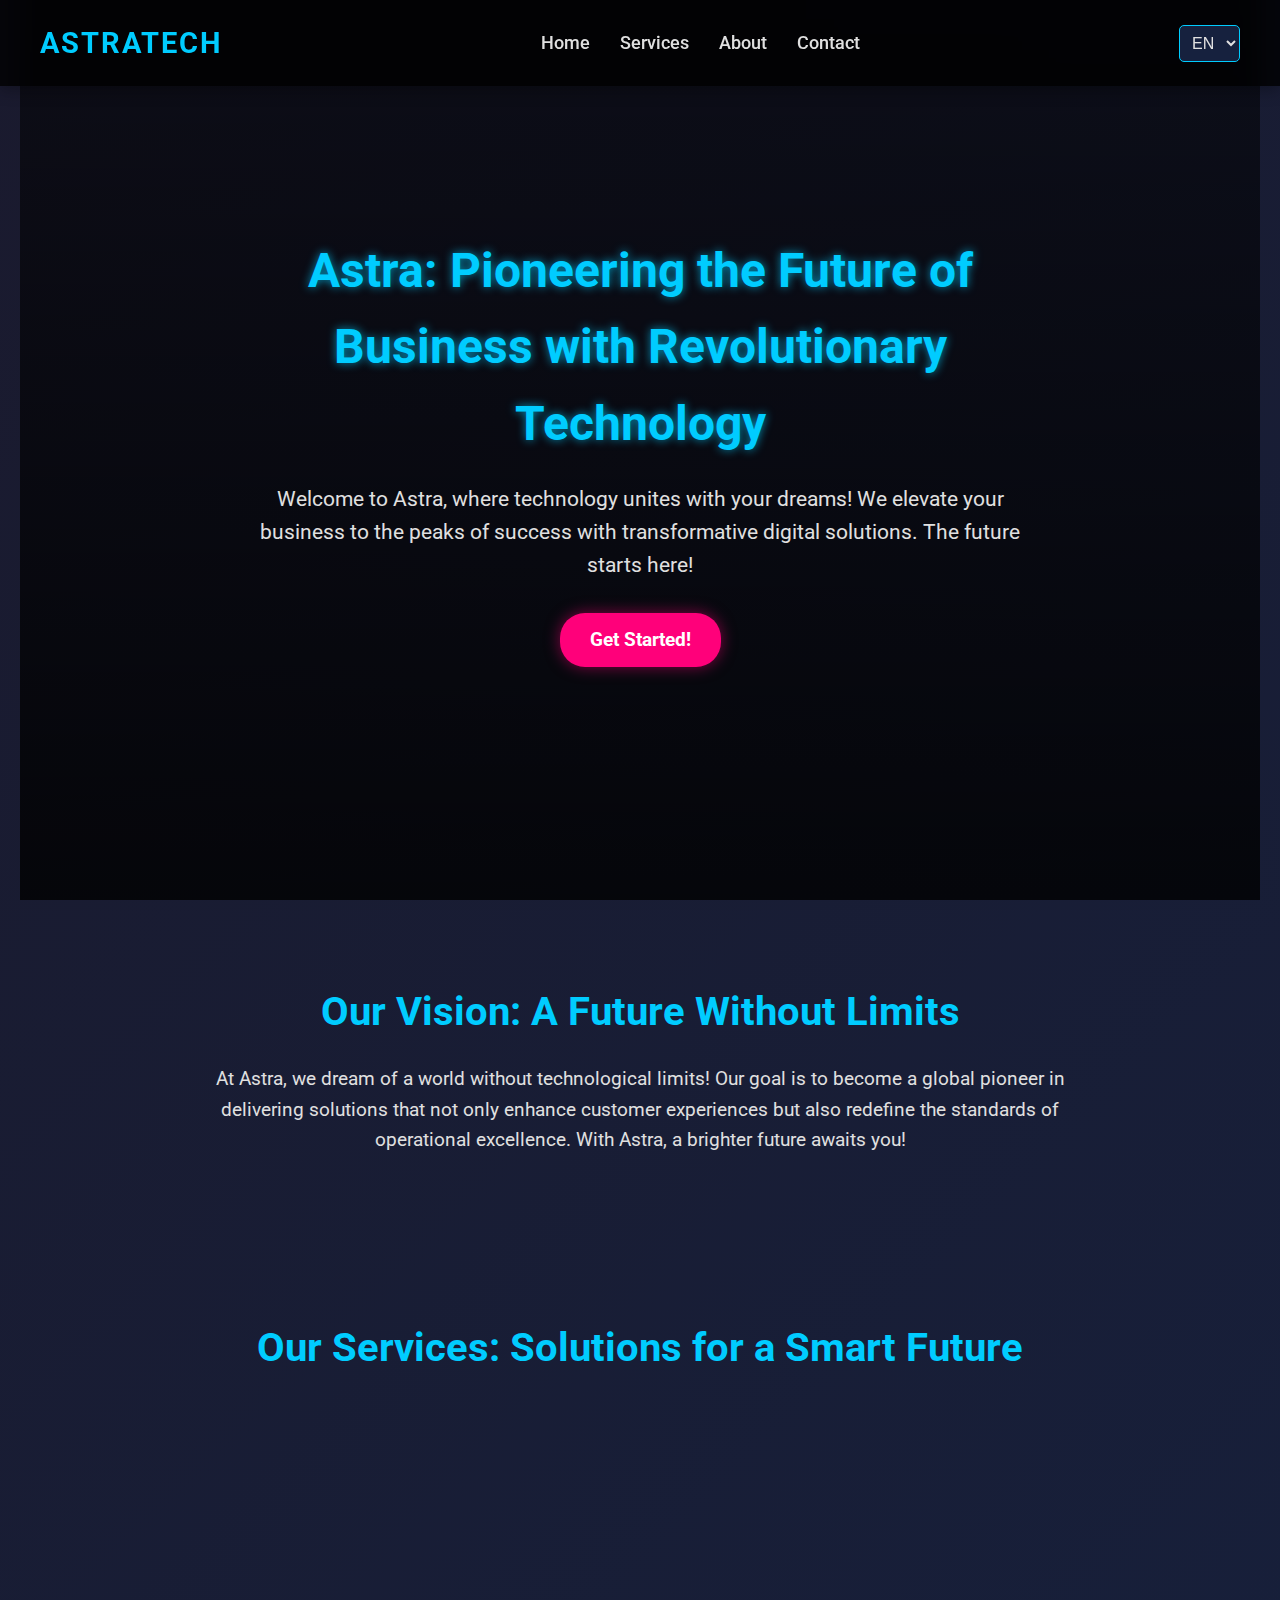
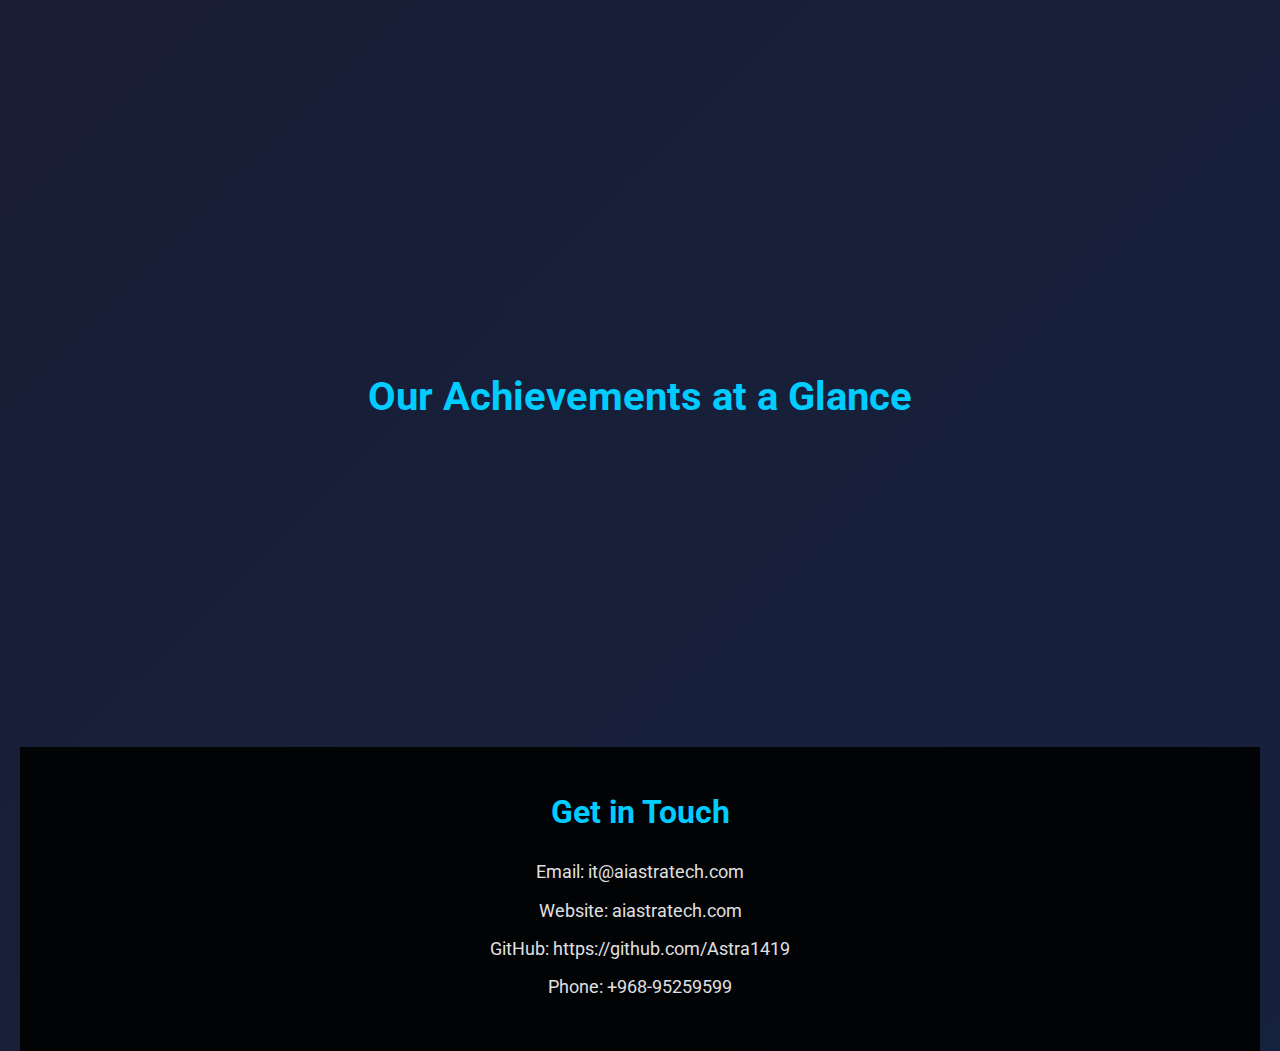
<file: index.html>
<!DOCTYPE html>
<html lang="en">
<head>
    <meta charset="UTF-8">
    <meta name="viewport" content="width=device-width, initial-scale=1.0">
    <title>Astra Technology - Pioneering the Future</title>
    <link rel="icon" type="image/png" href="/fav.png">
    <link rel="stylesheet" href="styles.css">
    <link href="https://fonts.googleapis.com/css2?family=Roboto:wght@400;700&family=Vazir&family=Noto+Naskh+Arabic&display=swap" rel="stylesheet">
</head>
<body>
<nav class="navbar">
    <div class="logo">AstraTech</div>
    <div class="menu-toggle">
        <span></span>
        <span></span>
        <span></span>
    </div>
    <ul class="nav-links">
        <li><a href="#home" data-en="Home" data-fa="خانه" data-ar="الرئيسية">Home</a></li>
        <li><a href="services.html" data-en="Services" data-fa="خدمات" data-ar="الخدمات">Services</a></li>
        <li><a href="about.html" data-en="About" data-fa="درباره ما" data-ar="من نحن">About</a></li>
        <li><a href="contact.html" data-en="Contact" data-fa="تماس با ما" data-ar="اتصل بنا">Contact</a></li>
    </ul>
    <select id="language-switch">
        <option value="en">EN</option>
        <option value="fa">FA</option>
        <option value="ar">AR</option>
    </select>
</nav>

<div class="background-container">
    <header class="hero" id="home">
        <div class="hero-content">
            <h1 data-fa="آسترا: پیشگام آینده کسب‌وکارها با فناوری انقلابی" data-ar="أسترا: رائدة المستقبل بتكنولوجيا ثورية" data-en="Astra: Pioneering the Future of Business with Revolutionary Technology">Astra: Pioneering the Future of Business with Revolutionary Technology</h1>
            <p data-fa="به آسترا خوش آمدید، جایی که فناوری با رویاهایتان یکی می‌شود! ما با راه‌حل‌های دیجیتال تحول‌آفرین، کسب‌وکار شما را به قله‌های موفقیت می‌رسانیم. آینده از همین‌جا شروع می‌شود!" data-ar="مرحبًا بكم في أسترا، حيث تتحد التكنولوجيا بأحلامك! نحن نرتقي بأعمالك إلى قمم النجاح بحلول رقمية تحويلية. المستقبل يبدأ من هنا!" data-en="Welcome to Astra, where technology unites with your dreams! We elevate your business to the peaks of success with transformative digital solutions. The future starts here!">Welcome to Astra, where technology unites with your dreams! We elevate your business to the peaks of success with transformative digital solutions. The future starts here!</p>
            <a href="contact.html" class="cta-button" data-fa="شروع کنید!" data-ar="ابدأ الآن!" data-en="Get Started!">Get Started!</a>
        </div>
    </header>

    <section class="vision-section">
        <h2 data-fa="چشم‌انداز ما: آینده‌ای بدون محدودیت" data-ar="رؤيتنا: مستقبل بلا حدود" data-en="Our Vision: A Future Without Limits">Our Vision: A Future Without Limits</h2>
        <p data-fa="ما در آسترا رویای جهانی بدون محدودیت‌های فناوری را داریم! هدف ما تبدیل شدن به پیشگام جهانی در ارائه راه‌حل‌های فناوری است که نه‌تنها تجربه مشتریان را بهبود می‌بخشد، بلکه استانداردهای جدیدی برای تعالی عملیاتی تعریف می‌کند. با آسترا، آینده‌ای روشن‌تر از همیشه در انتظار شماست!" data-ar="نحن في أسترا نحلم بعالم بلا قيود تكنولوجية! هدفنا أن نكون روادًا عالميين في تقديم الحلول التكنولوجية التي لا تعزز تجربة العملاء فحسب، بل تعيد تعريف معايير التميز التشغيلي. مع أسترا، مستقبل أكثر إشراقًا ينتظرك!" data-en="At Astra, we dream of a world without technological limits! Our goal is to become a global pioneer in delivering solutions that not only enhance customer experiences but also redefine the standards of operational excellence. With Astra, a brighter future awaits you!">At Astra, we dream of a world without technological limits! Our goal is to become a global pioneer in delivering solutions that not only enhance customer experiences but also redefine the standards of operational excellence. With Astra, a brighter future awaits you!</p>
    </section>

    <section class="services" id="services">
        <h2 data-fa="سرویس‌های ما: راه‌حل‌هایی برای آینده‌ای هوشمند" data-ar="خدماتنا: حلول لمستقبل ذكي" data-en="Our Services: Solutions for a Smart Future">Our Services: Solutions for a Smart Future</h2>
        <div class="service-list">
            <div class="service-card">
                <h3 data-fa="برنامه‌نویسی سفارشی" data-ar="برمجة مخصصة" data-en="Custom Programming">Custom Programming</h3>
                <p data-fa="نرم‌افزارهایی بی‌نظیر و هوشمند که دقیقاً برای نیازهای شما ساخته شده‌اند!" data-ar="برامج فريدة وذكية مصممة خصيصًا لاحتياجاتك!" data-en="Unique and intelligent software crafted just for your needs!">Unique and intelligent software crafted just for your needs!</p>
            </div>
            <div class="service-card">
                <h3 data-fa="توسعه وبسایت" data-ar="تطوير مواقع الويب" data-en="Website Development">Website Development</h3>
                <p data-fa="وبسایت‌هایی خیره‌کننده که برند شما را در دنیای دیجیتال می‌درخشاند!" data-ar="مواقع ويب مذهلة تجعل علامتك التجارية تتألق في العالم الرقمي!" data-en="Stunning websites that make your brand shine in the digital world!">Stunning websites that make your brand shine in the digital world!</p>
            </div>
            <div class="service-card">
                <h3 data-fa="هوش مصنوعی" data-ar="الذكاء الاصطناعي" data-en="AI Integration">AI Integration</h3>
                <p data-fa="فناوری هوشمند برای خودکارسازی و تحلیل پیشرفته کسب‌وکار شما!" data-ar="تكنولوجيا ذكية لأتمتة وتحليل متقدم لأعمالك!" data-en="Smart technology for automation and advanced business analytics!">Smart technology for automation and advanced business analytics!</p>
            </div>
            <div class="service-card">
                <h3 data-fa="واتس‌اپ و بازاریابی" data-ar="واتساب والتسويق" data-en="WhatsApp & Marketing">WhatsApp & Marketing</h3>
                <p data-fa="ارتباطی قدرتمند با مشتریان و افزایش فروش از طریق واتس‌اپ!" data-ar="تواصل قوي مع العملاء وزيادة المبيعات عبر واتساب!" data-en="Powerful customer engagement and sales growth via WhatsApp!">Powerful customer engagement and sales growth via WhatsApp!</p>
            </div>
        </div>
    </section>

    <section class="stats-section">
        <h2 data-fa="دستاوردهای ما در یک نگاه" data-ar="إنجازاتنا في لمحة" data-en="Our Achievements at a Glance">Our Achievements at a Glance</h2>
        <div class="stats">
            <div class="stat-item">
                <h3 data-fa="بیش از ۵۰۰ پروژه موفق" data-ar="أكثر من ٥٠٠ مشروع ناجح" data-en="Over 500 Successful Projects">Over 500 Successful Projects</h3>
                <p data-fa="ما با افتخار صدها کسب‌وکار را به موفقیت رسانده‌ایم!" data-ar="نفخر بأننا قادنا مئات الأعمال إلى النجاح!" data-en="We’ve proudly led hundreds of businesses to success!">We’ve proudly led hundreds of businesses to success!</p>
            </div>
            <div class="stat-item">
                <h3 data-fa="بیش از ۹۵٪ رضایت مشتریان" data-ar="أكثر من ٩٥٪ رضا العملاء" data-en="Over 95% Customer Satisfaction">Over 95% Customer Satisfaction</h3>
                <p data-fa="مشتریان ما از خدمات ما شگفت‌زده شده‌اند!" data-ar="عملاؤنا مندهشون من خدماتنا!" data-en="Our clients are amazed by our services!">Our clients are amazed by our services!</p>
            </div>
            <div class="stat-item">
                <h3 data-fa="پشتیبانی ۲۴/۷" data-ar="دعم ٢٤/٧" data-en="24/7 Support">24/7 Support</h3>
                <p data-fa="ما همیشه در کنار شما هستیم، هر زمان که نیاز داشته باشید!" data-ar="نحن دائمًا بجانبك، كلما احتجت إلينا!" data-en="We’re always by your side, whenever you need us!">We’re always by your side, whenever you need us!</p>
            </div>
        </div>
    </section>

    <footer class="contact-info" id="contact">
        <h2 data-fa="با ما در تماس باشید" data-ar="تواصلوا معنا" data-en="Get in Touch">Get in Touch</h2>
        <p class="clickable-link"><a href="mailto:it@aiastratech.com" data-fa="ایمیل: it@aiastratech.com" data-ar="البريد: it@aiastratech.com" data-en="Email: it@aiastratech.com">Email: it@aiastratech.com</a></p>
        <p class="clickable-link"><a href="https://aiastratech.com" target="_blank" data-fa="وبسایت: aiastratech.com" data-ar="الموقع: aiastratech.com" data-en="Website: aiastratech.com">Website: aiastratech.com</a></p>
        <p class="clickable-link"><a href="https://github.com/Astra1419" target="_blank" data-fa="گیتهاب: https://github.com/Astra1419" data-ar="جيتهاب: https://github.com/Astra1419" data-en="GitHub: https://github.com/Astra1419">GitHub: https://github.com/Astra1419</a></p>
        <p class="clickable-link"><a href="tel:+96895259599" data-fa="تلفن: +968-95259599" data-ar="الهاتف: +968-95259599" data-en="Phone: +968-95259599">Phone: +968-95259599</a></p>
    </footer>
</div>

<script src="script.js"></script>
</body>
</html>
</file>
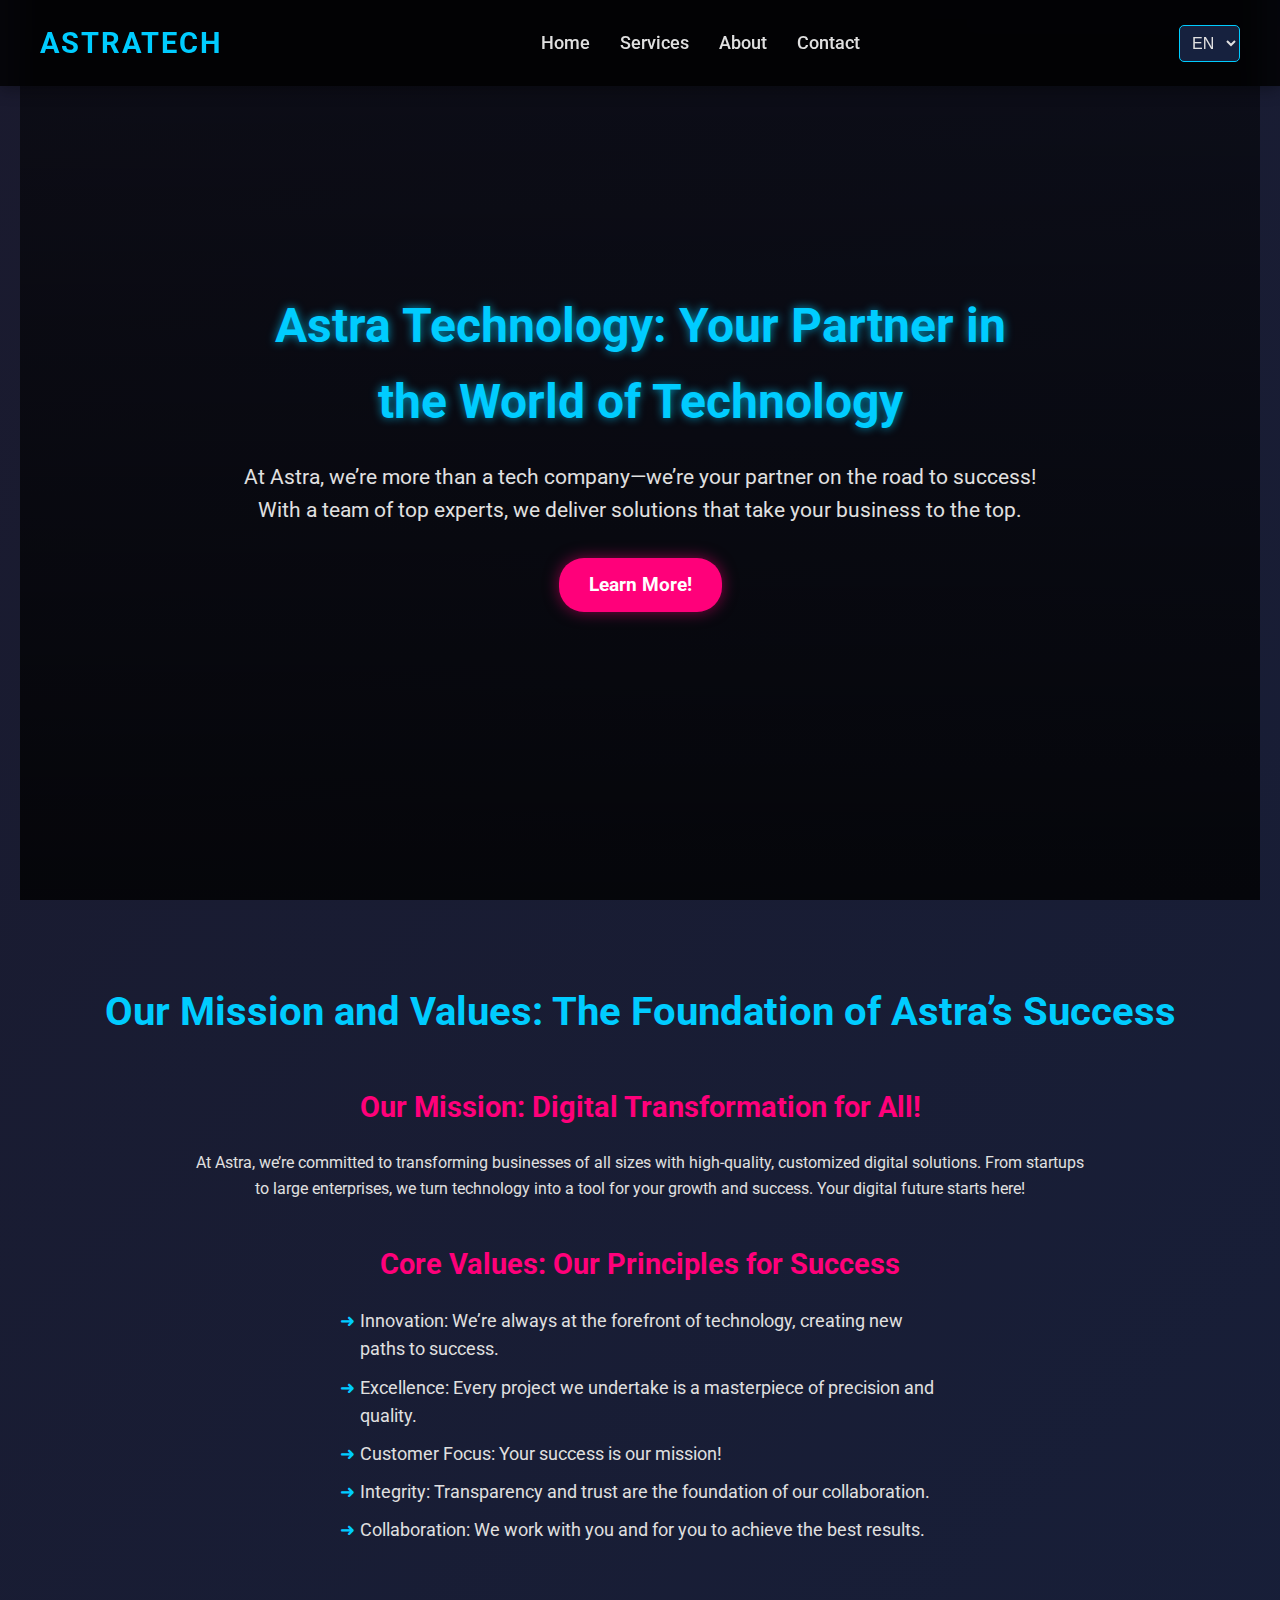
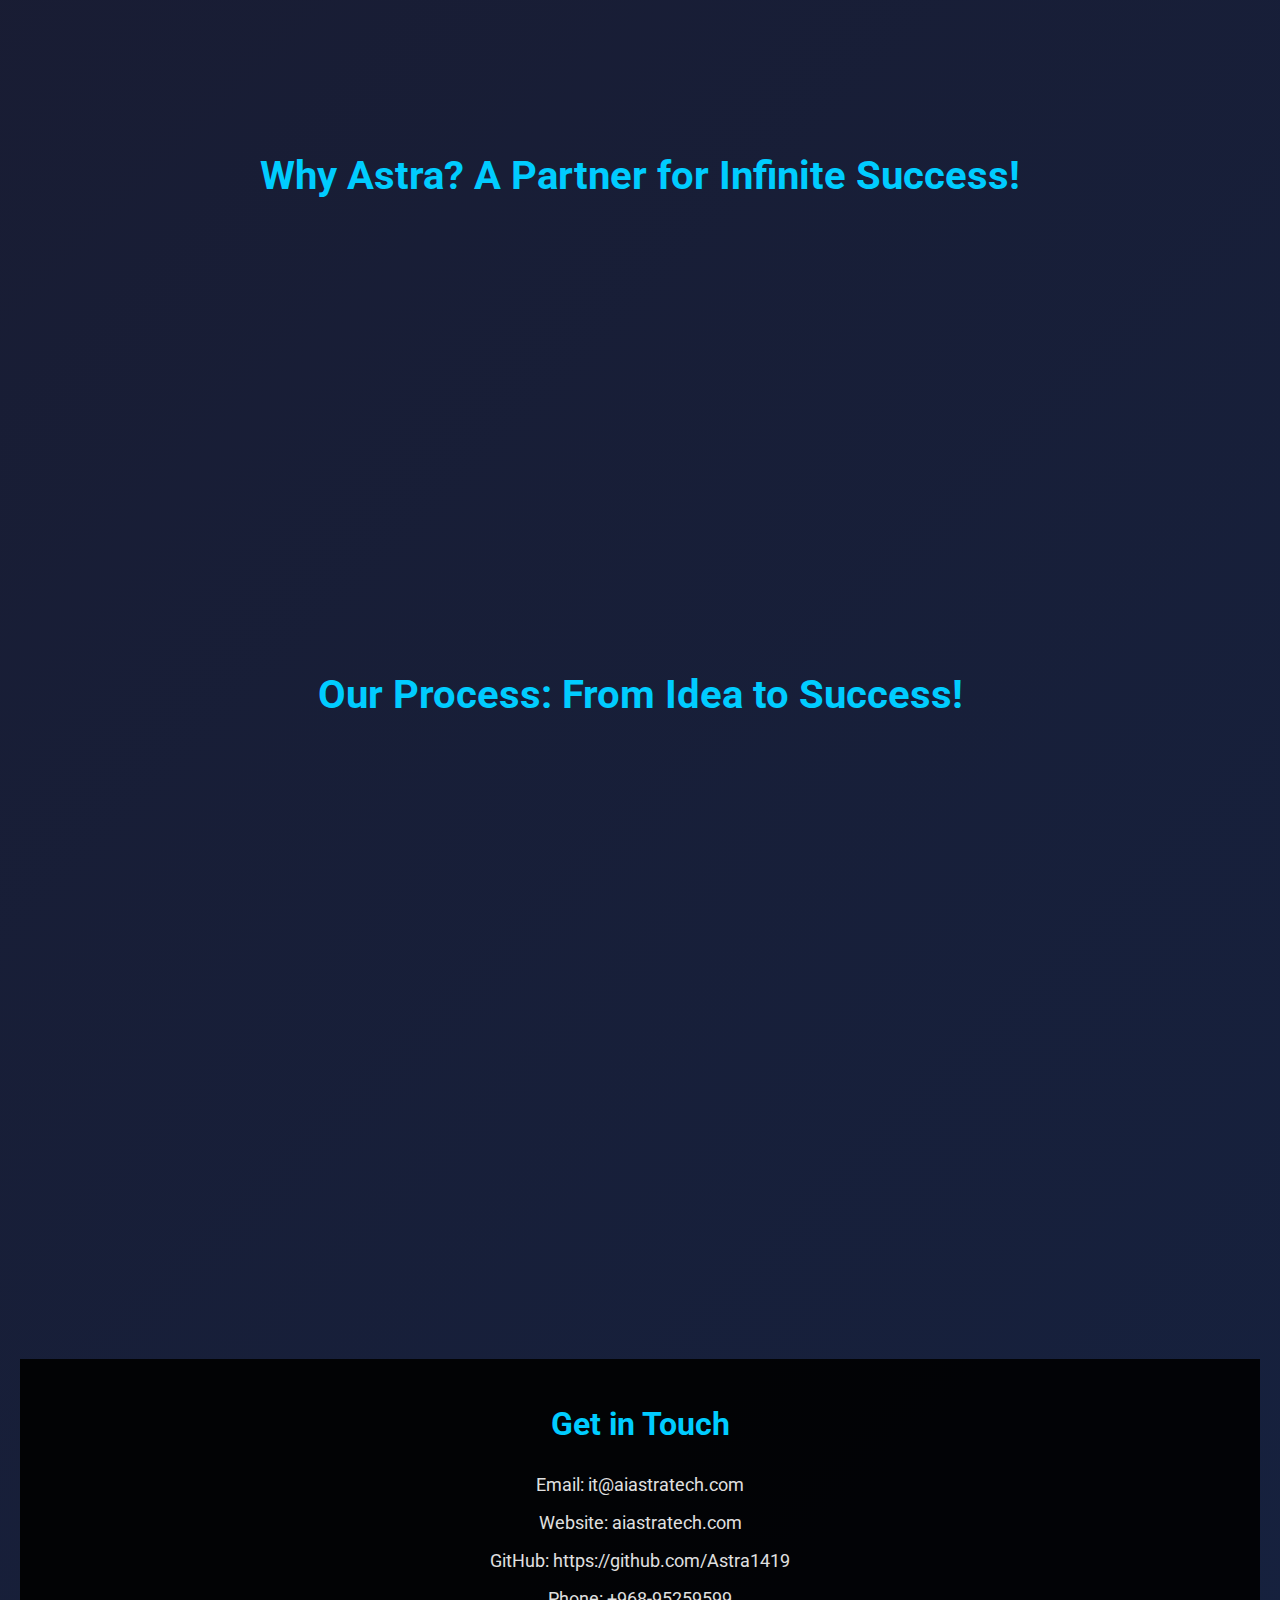
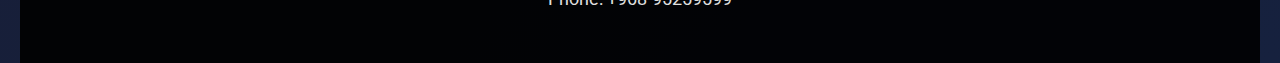
<file: about.html>
<!DOCTYPE html>
<html lang="en">
<head>
    <meta charset="UTF-8">
    <meta name="viewport" content="width=device-width, initial-scale=1.0">
    <title>Astra Technology - About Us</title>
    <link rel="icon" type="image/png" href="/fav.png">
    <link rel="stylesheet" href="styles.css">
    <link href="https://fonts.googleapis.com/css2?family=Roboto:wght@400;700&family=Vazir&family=Noto+Naskh+Arabic&display=swap" rel="stylesheet">
</head>
<body>
<nav class="navbar">
    <div class="logo">AstraTech</div>
    <div class="menu-toggle">
        <span></span>
        <span></span>
        <span></span>
    </div>
    <ul class="nav-links">
        <li><a href="index.html#home" data-en="Home" data-fa="خانه" data-ar="الرئيسية">Home</a></li>
        <li><a href="services.html" data-en="Services" data-fa="خدمات" data-ar="الخدمات">Services</a></li>
        <li><a href="about.html" data-en="About" data-fa="درباره ما" data-ar="من نحن">About</a></li>
        <li><a href="contact.html" data-en="Contact" data-fa="تماس با ما" data-ar="اتصل بنا">Contact</a></li>
    </ul>
    <select id="language-switch">
        <option value="en">EN</option>
        <option value="fa">FA</option>
        <option value="ar">AR</option>
    </select>
</nav>

<div class="background-container">
    <header class="about-hero">
        <div class="about-hero-content">
            <h1 data-fa="آسترا تکنولوژی: شریک شما در دنیای فناوری" data-ar="أسترا تكنولوجي: شريكك في عالم التكنولوجيا" data-en="Astra Technology: Your Partner in the World of Technology">Astra Technology: Your Partner in the World of Technology</h1>
            <p data-fa="ما در آسترا فراتر از یک شرکت فناوری هستیم—ما همراه شما در مسیر موفقیت هستیم! با تیمی از بهترین متخصصان، راه‌حل‌هایی ارائه می‌دهیم که کسب‌وکار شما را به اوج می‌رساند." data-ar="نحن في أسترا أكثر من مجرد شركة تكنولوجيا—نحن رفاقك في طريق النجاح! مع فريق من أفضل الخبراء، نقدم حلولًا ترتقي بأعمالك إلى القمة." data-en="At Astra, we’re more than a tech company—we’re your partner on the road to success! With a team of top experts, we deliver solutions that take your business to the top.">At Astra, we’re more than a tech company—we’re your partner on the road to success! With a team of top experts, we deliver solutions that take your business to the top.</p>
            <a href="contact.html" class="cta-button" data-fa="بیشتر بدانید!" data-ar="اعرف المزيد!" data-en="Learn More!">Learn More!</a>
        </div>
    </header>

    <section class="mission-values">
        <h2 data-fa="مأموریت و ارزش‌های ما: پایه‌های موفقیت آسترا" data-ar="مهمتنا وقيمنا: أسس نجاح أسترا" data-en="Our Mission and Values: The Foundation of Astra’s Success">Our Mission and Values: The Foundation of Astra’s Success</h2>
        <div class="mission">
            <h3 data-fa="مأموریت ما: تحول دیجیتال برای همه!" data-ar="مهمتنا: التحول الرقمي للجميع!" data-en="Our Mission: Digital Transformation for All!">Our Mission: Digital Transformation for All!</h3>
            <p data-fa="ما در آسترا متعهد هستیم که با ارائه راه‌حل‌های دیجیتال سفارشی و با کیفیت، کسب‌وکارها را در هر اندازه‌ای متحول کنیم. از استارتاپ‌ها تا شرکت‌های بزرگ، ما فناوری را به ابزاری برای رشد و موفقیت شما تبدیل می‌کنیم. آینده دیجیتال شما از همین‌جا آغاز می‌شود!" data-ar="نحن في أسترا ملتزمون بتحويل الأعمال بجميع أحجامها من خلال تقديم حلول رقمية مخصصة وعالية الجودة. من الشركات الناشئة إلى الشركات الكبرى، نحن نحول التكنولوجيا إلى أداة لنموك ونجاحك. مستقبلك الرقمي يبدأ من هنا!" data-en="At Astra, we’re committed to transforming businesses of all sizes with high-quality, customized digital solutions. From startups to large enterprises, we turn technology into a tool for your growth and success. Your digital future starts here!">At Astra, we’re committed to transforming businesses of all sizes with high-quality, customized digital solutions. From startups to large enterprises, we turn technology into a tool for your growth and success. Your digital future starts here!</p>
        </div>
        <div class="values">
            <h3 data-fa="ارزش‌های اصلی: اصول ما برای موفقیت" data-ar="قيمنا الأساسية: مبادئنا للنجاح" data-en="Core Values: Our Principles for Success">Core Values: Our Principles for Success</h3>
            <ul>
                <li data-fa="نوآوری: ما همیشه در خط مقدم فناوری هستیم و راه‌های جدیدی برای موفقیت خلق می‌کنیم." data-ar="الابتكار: نحن دائمًا في صدارة التكنولوجيا، نخلق طرقًا جديدة للنجاح." data-en="Innovation: We’re always at the forefront of technology, creating new paths to success.">Innovation: We’re always at the forefront of technology, creating new paths to success.</li>
                <li data-fa="تعالی: هر پروژه ما شاهکاری از دقت و کیفیت است." data-ar="التميز: كل مشروع لنا هو تحفة من الدقة والجودة." data-en="Excellence: Every project we undertake is a masterpiece of precision and quality.">Excellence: Every project we undertake is a masterpiece of precision and quality.</li>
                <li data-fa="مشتری‌مداری: موفقیت شما، مأموریت ماست!" data-ar="التركيز على العميل: نجاحك هو مهمتنا!" data-en="Customer Focus: Your success is our mission!">Customer Focus: Your success is our mission!</li>
                <li data-fa="صداقت: شفافیت و اعتماد، پایه‌های همکاری ما هستند." data-ar="النزاهة: الشفافية والثقة هما أساس تعاوننا." data-en="Integrity: Transparency and trust are the foundation of our collaboration.">Integrity: Transparency and trust are the foundation of our collaboration.</li>
                <li data-fa="همکاری: ما با شما و برای شما کار می‌کنیم تا بهترین نتایج را رقم بزنیم." data-ar="التعاون: نعمل معك ومن أجلك لتحقيق أفضل النتائج." data-en="Collaboration: We work with you and for you to achieve the best results.">Collaboration: We work with you and for you to achieve the best results.</li>
            </ul>
        </div>
    </section>

    <section class="why-us">
        <h2 data-fa="چرا آسترا؟ شریکی برای موفقیت بی‌نهایت!" data-ar="لماذا أسترا؟ شريك لنجاح لا نهائي!" data-en="Why Astra? A Partner for Infinite Success!">Why Astra? A Partner for Infinite Success!</h2>
        <div class="why-us-list">
            <div class="why-us-item">
                <h3 data-fa="تخصص بی‌نظیر" data-ar="خبرة لا مثيل لها" data-en="Unmatched Expertise">Unmatched Expertise</h3>
                <p data-fa="تیمی از متخصصان جهانی در برنامه‌نویسی، طراحی و بازاریابی که تجربه‌ای بی‌نظیر به شما ارائه می‌دهند!" data-ar="فريق من الخبراء العالميين في البرمجة والتصميم والتسويق يقدمون لك تجربة لا مثيل لها!" data-en="A team of global experts in programming, design, and marketing, delivering an unparalleled experience!">A team of global experts in programming, design, and marketing, delivering an unparalleled experience!</p>
            </div>
            <div class="why-us-item">
                <h3 data-fa="سفارشی‌سازی کامل" data-ar="تخصيص كامل" data-en="Complete Customization">Complete Customization</h3>
                <p data-fa="راه‌حل‌هایی که دقیقاً برای نیازهای شما طراحی شده‌اند—ما هر پروژه را منحصربه‌فرد می‌کنیم!" data-ar="حلول مصممة خصيصًا لاحتياجاتك—نحن نجعل كل مشروع فريدًا!" data-en="Solutions tailored precisely to your needs—we make every project unique!">Solutions tailored precisely to your needs—we make every project unique!</p>
            </div>
            <div class="why-us-item">
                <h3 data-fa="نتایج شگفت‌انگیز" data-ar="نتائج مذهلة" data-en="Amazing Results">Amazing Results</h3>
                <p data-fa="ما روی موفقیت‌های قابل اندازه‌گیری تمرکز داریم—از افزایش فروش تا جلب اعتماد مشتریان!" data-ar="نركز على النجاحات القابلة للقياس—من زيادة المبيعات إلى كسب ثقة العملاء!" data-en="We focus on measurable success—from boosting sales to gaining customer trust!">We focus on measurable success—from boosting sales to gaining customer trust!</p>
            </div>
            <div class="why-us-item">
                <h3 data-fa="پشتیبانی همیشگی" data-ar="دعم دائم" data-en="Everlasting Support">Everlasting Support</h3>
                <p data-fa="ما همیشه در کنار شما هستیم—از شروع پروژه تا موفقیت بلندمدت!" data-ar="نحن دائمًا بجانبك—من بداية المشروع إلى النجاح طويل الأمد!" data-en="We’re always by your side—from the start of the project to long-term success!">We’re always by your side—from the start of the project to long-term success!</p>
            </div>
            <div class="why-us-item">
                <h3 data-fa="نوآوری بی‌وقفه" data-ar="ابتكار مستمر" data-en="Relentless Innovation">Relentless Innovation</h3>
                <p data-fa="ما با فناوری‌های روز دنیا، همیشه یک قدم جلوتر از رقبا هستیم!" data-ar="نحن مع أحدث التقنيات، دائمًا خطوة للأمام من المنافسين!" data-en="With the latest technology, we’re always one step ahead of the competition!">With the latest technology, we’re always one step ahead of the competition!</p>
            </div>
        </div>
    </section>

    <section class="process-section">
        <h2 data-fa="فرآیند ما: از ایده تا موفقیت!" data-ar="عمليتنا: من الفكرة إلى النجاح!" data-en="Our Process: From Idea to Success!">Our Process: From Idea to Success!</h2>
        <div class="process-steps">
            <div class="process-step">
                <h3 data-fa="مشاوره: درک رویاهایتان" data-ar="الاستشارة: فهم أحلامك" data-en="Consultation: Understanding Your Dreams">Consultation: Understanding Your Dreams</h3>
                <p data-fa="ما با شنیدن نیازها و اهداف شما شروع می‌کنیم تا بهترین راه‌حل را ارائه دهیم." data-ar="نبدأ بالاستماع إلى احتياجاتك وأهدافك لتقديم أفضل الحلول." data-en="We start by listening to your needs and goals to provide the best solutions.">We start by listening to your needs and goals to provide the best solutions.</p>
            </div>
            <div class="process-step">
                <h3 data-fa="برنامه‌ریزی: نقشه‌ای برای موفقیت" data-ar="التخطيط: خريطة للنجاح" data-en="Planning: A Roadmap to Success">Planning: A Roadmap to Success</h3>
                <p data-fa="نقشه‌ای دقیق با زمان‌بندی و هزینه‌ها طراحی می‌کنیم تا همه چیز شفاف باشد." data-ar="نصمم خريطة مفصلة مع الجداول الزمنية والتكاليف لضمان الشفافية." data-en="We design a detailed roadmap with timelines and costs to ensure transparency.">We design a detailed roadmap with timelines and costs to ensure transparency.</p>
            </div>
            <div class="process-step">
                <h3 data-fa="اجرا: خلق شاهکار شما" data-ar="التنفيذ: خلق تحفتك" data-en="Execution: Creating Your Masterpiece">Execution: Creating Your Masterpiece</h3>
                <p data-fa="تیم ما با خلاقیت و دقت، پروژه شما را به واقعیت تبدیل می‌کند." data-ar="فريقنا يحول مشروعك إلى حقيقة بإبداع ودقة." data-en="Our team turns your project into reality with creativity and precision.">Our team turns your project into reality with creativity and precision.</p>
            </div>
            <div class="process-step">
                <h3 data-fa="آزمایش و تحویل: کیفیت تضمین‌شده" data-ar="الاختبار والتسليم: جودة مضمونة" data-en="Testing & Delivery: Guaranteed Quality">Testing & Delivery: Guaranteed Quality</h3>
                <p data-fa="ما با آزمایش‌های دقیق، عملکرد بی‌نقص را تضمین می‌کنیم." data-ar="نضمن الأداء المثالي من خلال اختبارات دقيقة." data-en="We ensure flawless performance through rigorous testing.">We ensure flawless performance through rigorous testing.</p>
            </div>
            <div class="process-step">
                <h3 data-fa="پشتیبانی: همراهی همیشگی" data-ar="الدعم: مرافقة دائمة" data-en="Support: Everlasting Partnership">Support: Everlasting Partnership</h3>
                <p data-fa="ما پس از تحویل، همچنان در کنار شما هستیم تا موفقیتتان ادامه یابد." data-ar="نظل بجانبك بعد التسليم لضمان استمرار نجاحك." data-en="We stay by your side after delivery to ensure your continued success.">We stay by your side after delivery to ensure your continued success.</p>
            </div>
        </div>
    </section>

    <footer class="contact-info" id="contact">
        <h2 data-fa="با ما در تماس باشید" data-ar="تواصلوا معنا" data-en="Get in Touch">Get in Touch</h2>
        <p class="clickable-link"><a href="mailto:it@aiastratech.com" data-fa="ایمیل: it@aiastratech.com" data-ar="البريد: it@aiastratech.com" data-en="Email: it@aiastratech.com">Email: it@aiastratech.com</a></p>
        <p class="clickable-link"><a href="https://aiastratech.com" target="_blank" data-fa="وبسایت: aiastratech.com" data-ar="الموقع: aiastratech.com" data-en="Website: aiastratech.com">Website: aiastratech.com</a></p>
        <p class="clickable-link"><a href="https://github.com/Astra1419" target="_blank" data-fa="گیتهاب: https://github.com/Astra1419" data-ar="جيتهاب: https://github.com/Astra1419" data-en="GitHub: https://github.com/Astra1419">GitHub: https://github.com/Astra1419</a></p>
        <p class="clickable-link"><a href="tel:+96895259599" data-fa="تلفن: +968-95259599" data-ar="الهاتف: +968-95259599" data-en="Phone: +968-95259599">Phone: +968-95259599</a></p>
    </footer>
</div>

<script src="script.js"></script>
</body>
</html>
</file>
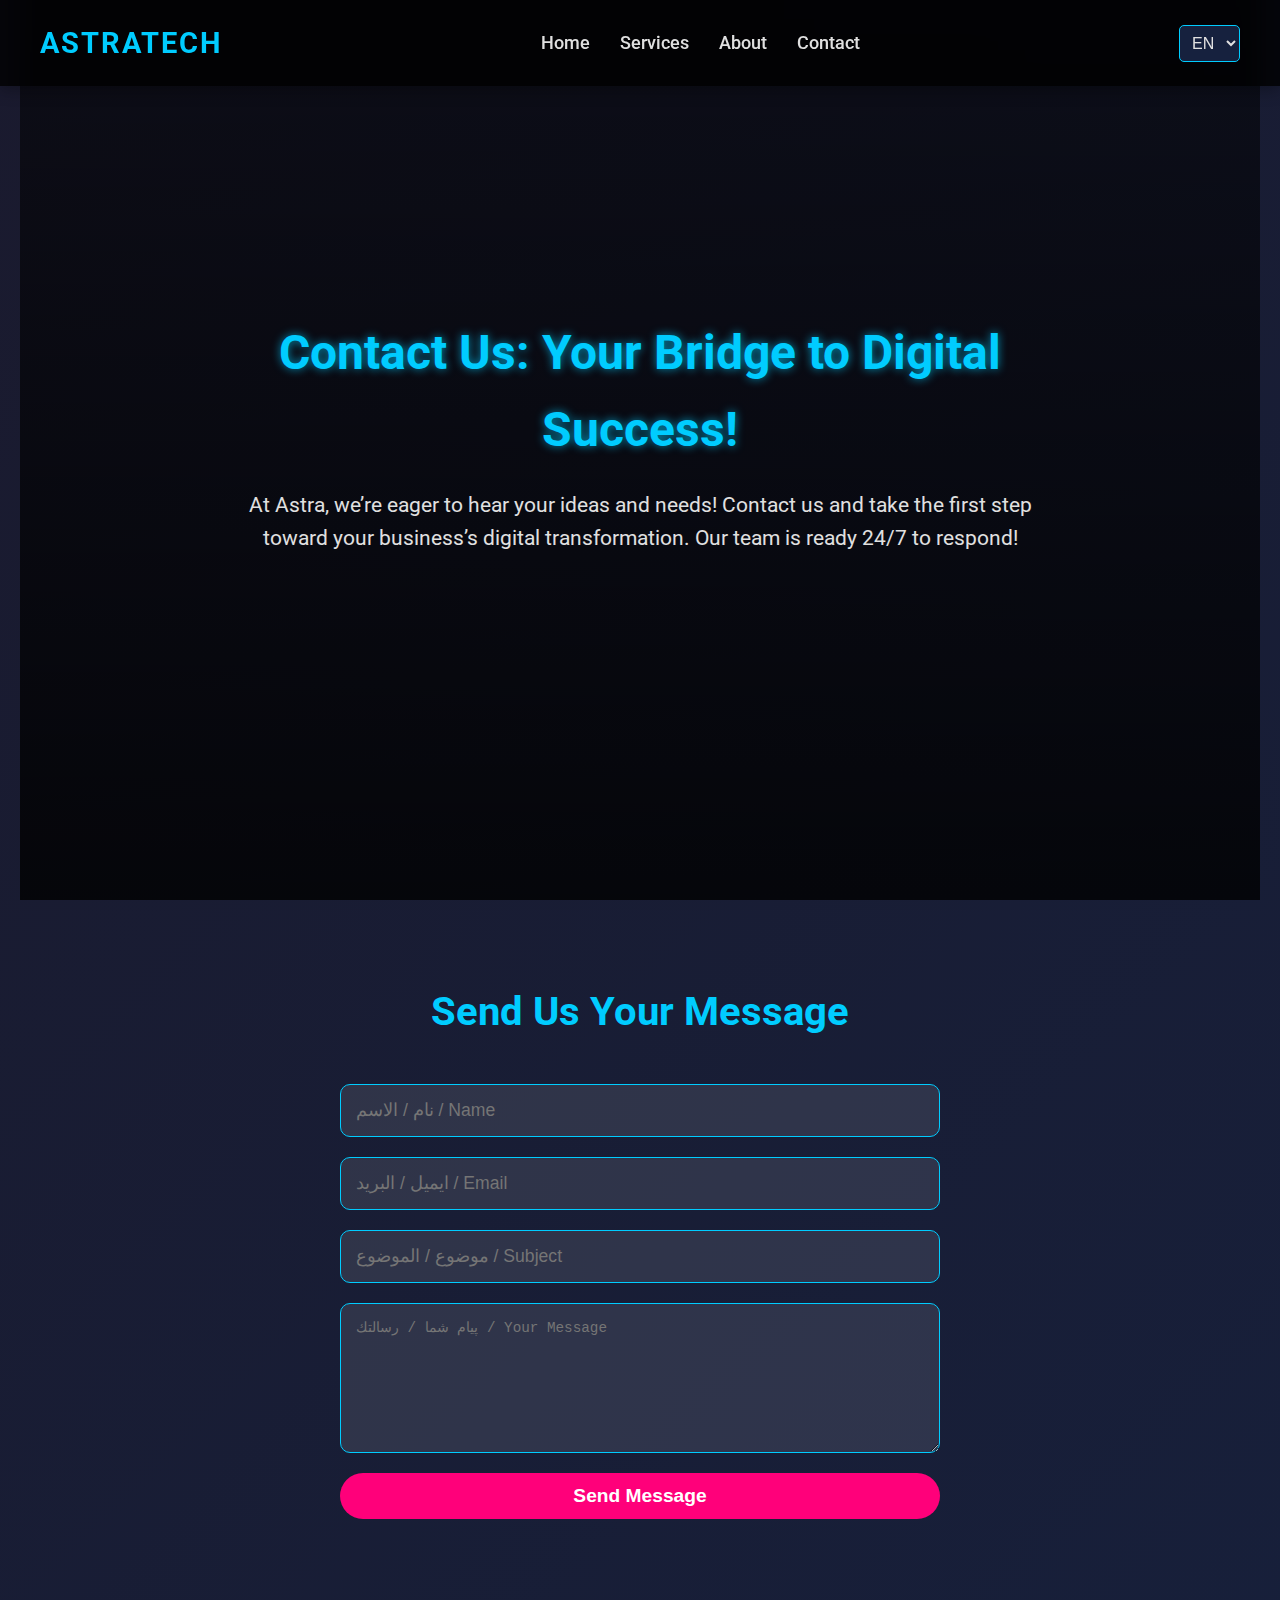
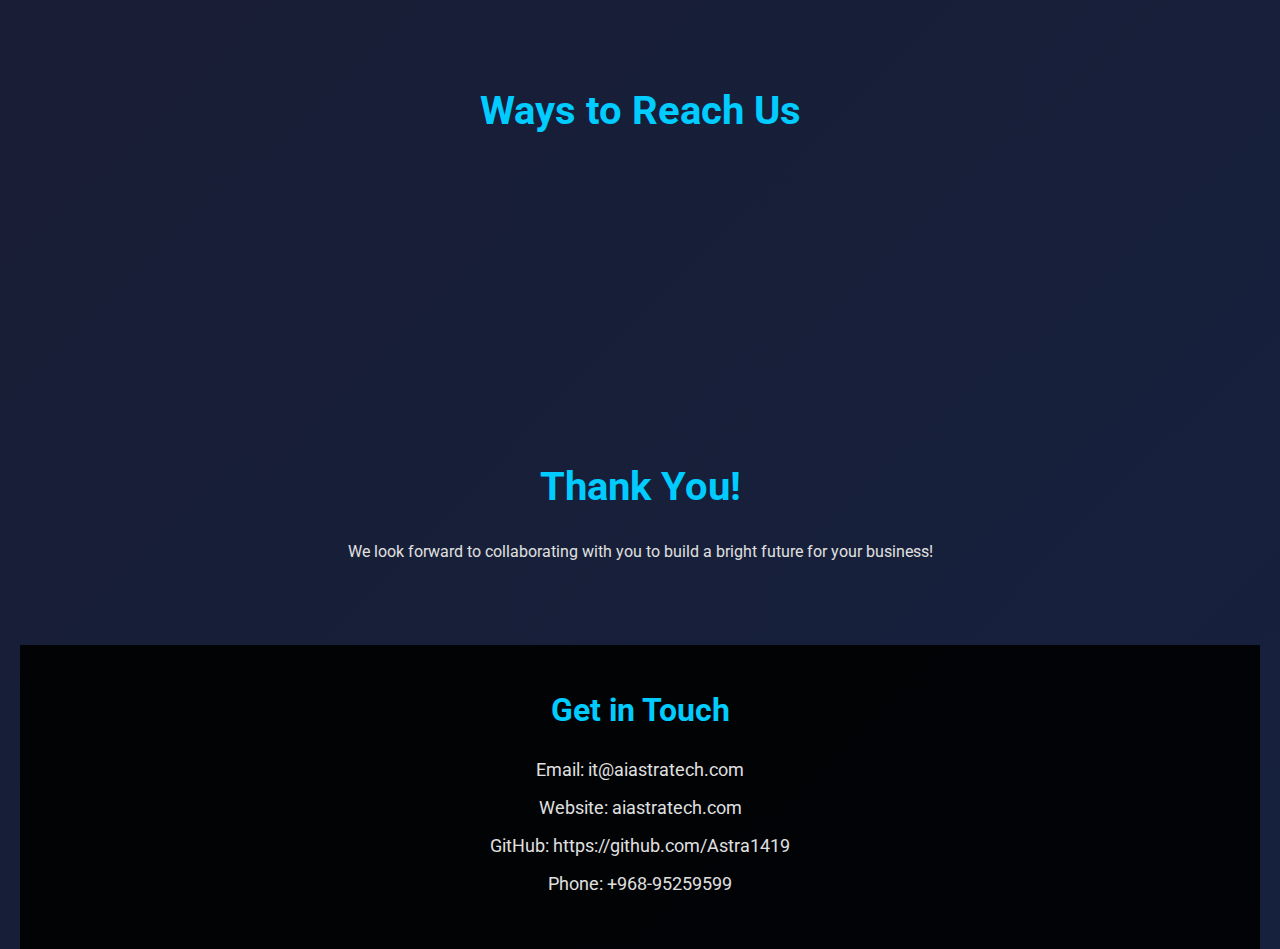
<file: contact.html>
<!DOCTYPE html>
<html lang="en">
<head>
    <meta charset="UTF-8">
    <meta name="viewport" content="width=device-width, initial-scale=1.0">
    <title>Astra Technology - Contact Us</title>
    <link rel="icon" type="image/png" href="/fav.png">
    <link rel="stylesheet" href="styles.css">
    <link href="https://fonts.googleapis.com/css2?family=Roboto:wght@400;700&family=Vazir&family=Noto+Naskh+Arabic&display=swap" rel="stylesheet">
</head>
<body>
<nav class="navbar">
    <div class="logo">AstraTech</div>
    <div class="menu-toggle">
        <span></span>
        <span></span>
        <span></span>
    </div>
    <ul class="nav-links">
        <li><a href="index.html#home" data-en="Home" data-fa="خانه" data-ar="الرئيسية">Home</a></li>
        <li><a href="services.html" data-en="Services" data-fa="خدمات" data-ar="الخدمات">Services</a></li>
        <li><a href="about.html" data-en="About" data-fa="درباره ما" data-ar="من نحن">About</a></li>
        <li><a href="contact.html" data-en="Contact" data-fa="تماس با ما" data-ar="اتصل بنا">Contact</a></li>
    </ul>
    <select id="language-switch">
        <option value="en">EN</option>
        <option value="fa">FA</option>
        <option value="ar">AR</option>
    </select>
</nav>

<div class="background-container">
    <header class="contact-hero">
        <div class="contact-hero-content">
            <h1 data-fa="تماس با ما: پلی به سوی موفقیت دیجیتال شما!" data-ar="اتصل بنا: جسر إلى نجاحك الرقمي!" data-en="Contact Us: Your Bridge to Digital Success!">Contact Us: Your Bridge to Digital Success!</h1>
            <p data-fa="ما در آسترا منتظر شنیدن ایده‌ها و نیازهای شما هستیم! با ما تماس بگیرید و قدم اول را برای تحول دیجیتال کسب‌وکارتان بردارید. تیم ما ۲۴/۷ آماده پاسخگویی است!" data-ar="نحن في أسترا ننتظر سماع أفكارك واحتياجاتك! تواصل معنا واتخذ الخطوة الأولى نحو التحول الرقمي لأعمالك. فريقنا جاهز ٢٤/٧ للرد عليك!" data-en="At Astra, we’re eager to hear your ideas and needs! Contact us and take the first step toward your business’s digital transformation. Our team is ready 24/7 to respond!">At Astra, we’re eager to hear your ideas and needs! Contact us and take the first step toward your business’s digital transformation. Our team is ready 24/7 to respond!</p>
        </div>
    </header>

    <section class="contact-form-section">
        <h2 data-fa="پیام خود را برای ما ارسال کنید" data-ar="أرسل لنا رسالتك" data-en="Send Us Your Message">Send Us Your Message</h2>
        <form class="contact-form">
            <input type="text" name="name" placeholder="نام / الاسم / Name" required>
            <input type="email" name="email" placeholder="ایمیل / البريد / Email" required>
            <input type="text" name="subject" placeholder="موضوع / الموضوع / Subject" required>
            <textarea name="message" placeholder="پیام شما / رسالتك / Your Message" required></textarea>
            <button type="submit" data-fa="ارسال پیام" data-ar="إرسال الرسالة" data-en="Send Message">Send Message</button>
        </form>
    </section>

    <section class="contact-details">
        <h2 data-fa="راه‌های ارتباط با ما" data-ar="طرق التواصل معنا" data-en="Ways to Reach Us">Ways to Reach Us</h2>
        <div class="contact-items">
            <div class="contact-item">
                <h3 data-fa="ایمیل ما" data-ar="بريدنا الإلكتروني" data-en="Our Email">Our Email</h3>
                <p data-fa="برای سؤالات و درخواست‌ها: it@aiastratech.com" data-ar="للأسئلة والطلبات: it@aiastratech.com" data-en="For inquiries and requests: it@aiastratech.com">For inquiries and requests: it@aiastratech.com</p>
            </div>
            <div class="contact-item">
                <h3 data-fa="وبسایت ما" data-ar="موقعنا الإلكتروني" data-en="Our Website">Our Website</h3>
                <p data-fa="برای اطلاعات بیشتر: aiastratech.com" data-ar="لمزيد من المعلومات: aiastratech.com" data-en="For more information: aiastratech.com">For more information: aiastratech.com</p>
            </div>
            <div class="contact-item">
                <h3 data-fa="شماره تماس" data-ar="رقم الاتصال" data-en="Phone Number">Phone Number</h3>
                <p data-fa="برای تماس فوری: +968-95259599" data-ar="للاتصال المباشر: +968-95259599" data-en="For immediate contact: +968-95259599">For immediate contact: +968-95259599</p>
            </div>
            <div class="contact-item">
                <h3 data-fa="واتس‌اپ" data-ar="واتساب" data-en="WhatsApp">WhatsApp</h3>
                <p data-fa="برای چت سریع: +968-95259599" data-ar="للمحادثة السريعة: +968-95259599" data-en="For quick chat: +968-95259599">For quick chat: +968-95259599</p>
            </div>
        </div>
    </section>

    <section class="thank-you">
        <h2 data-fa="تشکر از شما!" data-ar="شكرًا لك!" data-en="Thank You!">Thank You!</h2>
        <p data-fa="ما مشتاقانه منتظر همکاری با شما هستیم تا آینده‌ای درخشان برای کسب‌وکارتان بسازیم!" data-ar="نحن نتطلع بشوق للتعاون معك لبناء مستقبل مشرق لأعمالك!" data-en="We look forward to collaborating with you to build a bright future for your business!">We look forward to collaborating with you to build a bright future for your business!</p>
    </section>

    <footer class="contact-info" id="contact">
        <h2 data-fa="با ما در تماس باشید" data-ar="تواصلوا معنا" data-en="Get in Touch">Get in Touch</h2>
        <p class="clickable-link"><a href="mailto:it@aiastratech.com" data-fa="ایمیل: it@aiastratech.com" data-ar="البريد: it@aiastratech.com" data-en="Email: it@aiastratech.com">Email: it@aiastratech.com</a></p>
        <p class="clickable-link"><a href="https://aiastratech.com" target="_blank" data-fa="وبسایت: aiastratech.com" data-ar="الموقع: aiastratech.com" data-en="Website: aiastratech.com">Website: aiastratech.com</a></p>
        <p class="clickable-link"><a href="https://github.com/Astra1419" target="_blank" data-fa="گیتهاب: https://github.com/Astra1419" data-ar="جيتهاب: https://github.com/Astra1419" data-en="GitHub: https://github.com/Astra1419">GitHub: https://github.com/Astra1419</a></p>
        <p class="clickable-link"><a href="tel:+96895259599" data-fa="تلفن: +968-95259599" data-ar="الهاتف: +968-95259599" data-en="Phone: +968-95259599">Phone: +968-95259599</a></p>
    </footer>
</div>

<script src="script.js"></script>
</body>
</html>
</file>
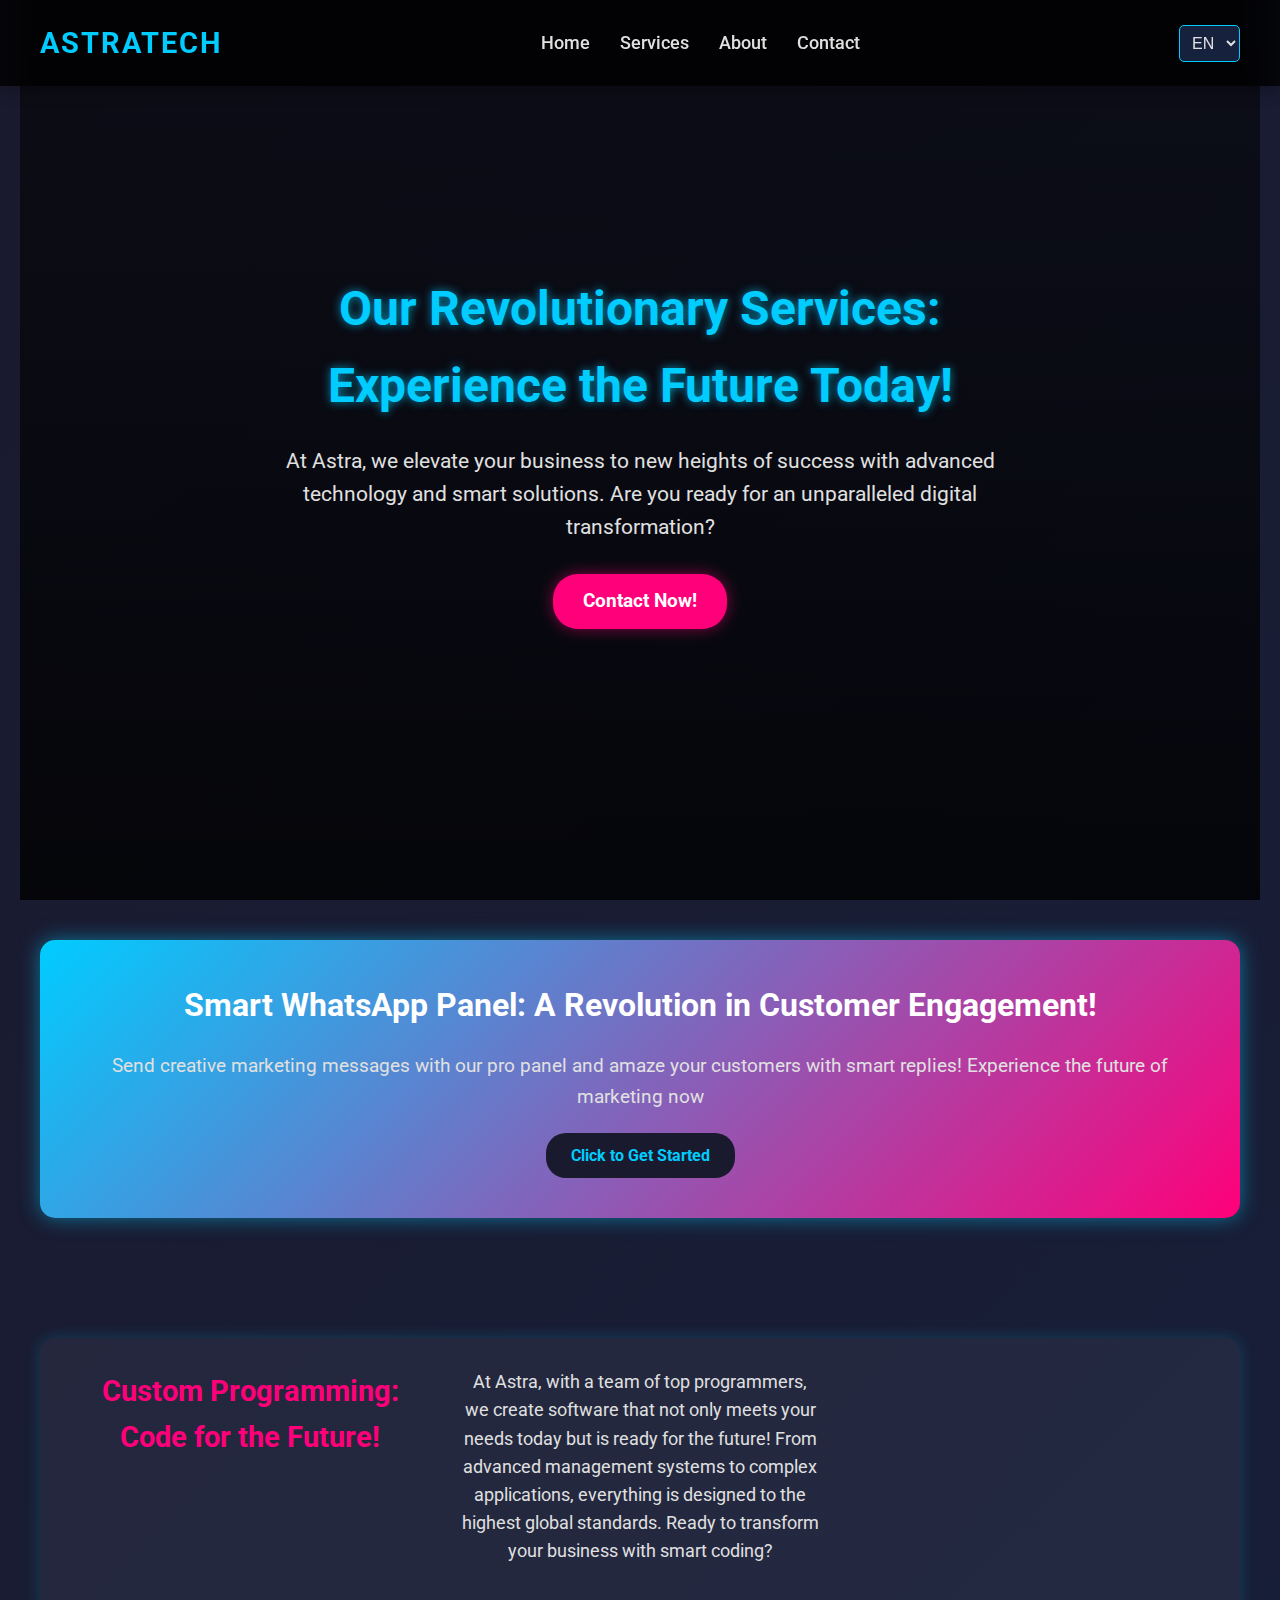
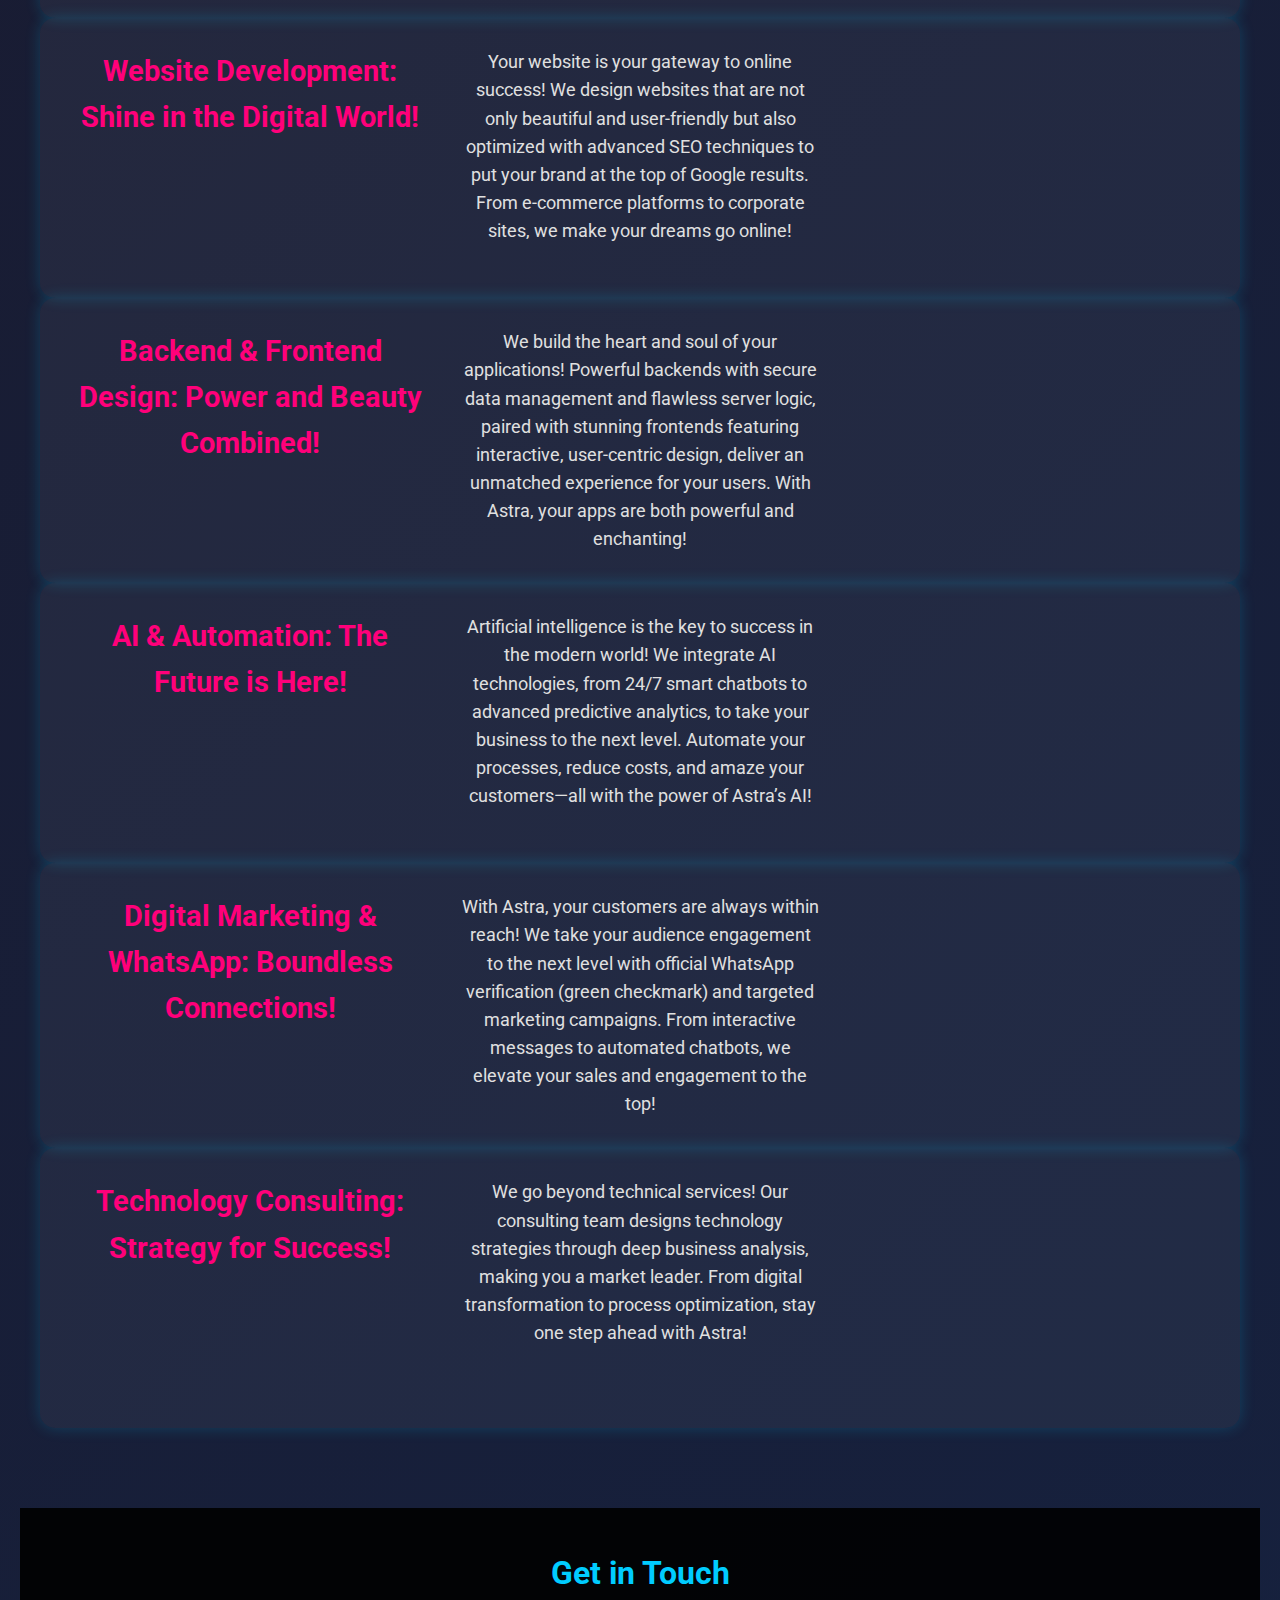
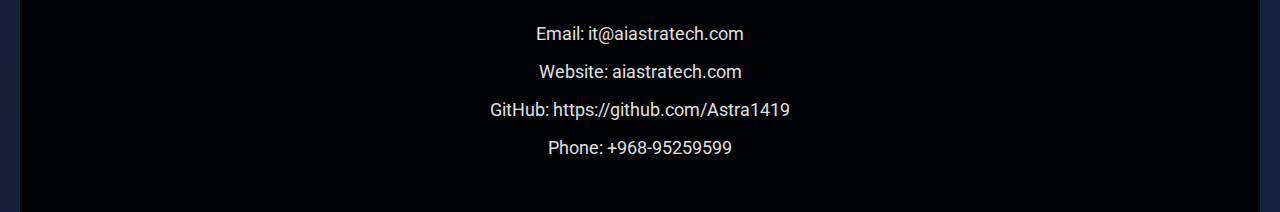
<file: services.html>
<!DOCTYPE html>
<html lang="en">
<head>
    <meta charset="UTF-8">
    <meta name="viewport" content="width=device-width, initial-scale=1.0">
    <title>Astra Technology - Our Revolutionary Services</title>
    <link rel="icon" type="image/png" href="/fav.png">
    <link rel="stylesheet" href="styles.css">
    <link href="https://fonts.googleapis.com/css2?family=Roboto:wght@400;700&family=Vazir&family=Noto+Naskh+Arabic&display=swap" rel="stylesheet">
</head>
<body>
<nav class="navbar">
    <div class="logo">AstraTech</div>
    <div class="menu-toggle">
        <span></span>
        <span></span>
        <span></span>
    </div>
    <ul class="nav-links">
        <li><a href="index.html#home" data-en="Home" data-fa="خانه" data-ar="الرئيسية">Home</a></li>
        <li><a href="services.html" data-en="Services" data-fa="خدمات" data-ar="الخدمات">Services</a></li>
        <li><a href="about.html" data-en="About" data-fa="درباره ما" data-ar="من نحن">About</a></li>
        <li><a href="contact.html" data-en="Contact" data-fa="تماس با ما" data-ar="اتصل بنا">Contact</a></li>
    </ul>
    <select id="language-switch">
        <option value="en">EN</option>
        <option value="fa">FA</option>
        <option value="ar">AR</option>
    </select>
</nav>

<div class="background-container">
    <header class="services-hero">
        <div class="services-hero-content">
            <h1 data-fa="سرویس‌های انقلابی ما: آینده را امروز تجربه کنید!" data-ar="خدماتنا الثورية: جرب المستقبل اليوم!" data-en="Our Revolutionary Services: Experience the Future Today!">Our Revolutionary Services: Experience the Future Today!</h1>
            <p data-fa="ما در آسترا با فناوری‌های پیشرفته و راه‌حل‌های هوشمند، کسب‌وکار شما را به سطحی جدید از موفقیت می‌رسانیم. آماده‌اید برای یک تحول دیجیتال بی‌نظیر؟" data-ar="نحن في أسترا نرتقي بأعمالك إلى مستوى جديد من النجاح بتكنولوجيا متطورة وحلول ذكية. هل أنت مستعد لتحول رقمي لا مثيل له؟" data-en="At Astra, we elevate your business to new heights of success with advanced technology and smart solutions. Are you ready for an unparalleled digital transformation?">At Astra, we elevate your business to new heights of success with advanced technology and smart solutions. Are you ready for an unparalleled digital transformation?</p>
            <a href="contact.html" class="cta-button" data-fa="اکنون تماس بگیرید!" data-ar="اتصل الآن!" data-en="Contact Now!">Contact Now!</a>
        </div>
    </header>

    <div class="whatsapp-promo-highlight">
        <div class="promo-content">
            <h3 data-fa="پنل هوشمند واتس‌اپ: انقلابی در ارتباط با مشتریان!" data-ar="لوحة واتساب الذكية: ثورة في التواصل مع العملاء!" data-en="Smart WhatsApp Panel: A Revolution in Customer Engagement!">Smart WhatsApp Panel: A Revolution in Customer Engagement!</h3>
            <p data-fa="با پنل حرفه‌ای ما، پیام‌های تبلیغاتی خلاقانه بفرستید و با پاسخگویی هوشمند، مشتریان رو شگفت‌زده کنید! آینده بازاریابی رو همین حالا تجربه کن" data-ar="أرسل رسائل ترويجية مبتكرة مع لوحتنا الاحترافية وأذهل عملاءك بالردود الذكية! جرب مستقبل التسويق الآن" data-en="Send creative marketing messages with our pro panel and amaze your customers with smart replies! Experience the future of marketing now">Send creative marketing messages with our pro panel and amaze your customers with smart replies! Experience the future of marketing now</p>
            <a href="https://wbp.aiastratech.com" target="_blank" class="promo-link" data-fa="کلیک کن و شروع کن" data-ar="انقر هنا وبدأ" data-en="Click to Get Started">Click to Get Started</a>
        </div>
    </div>

    <section class="services-section">
        <div class="service-category">
            <h2 data-fa="برنامه‌نویسی سفارشی: کدهایی برای آینده!" data-ar="برمجة مخصصة: أكواد للمستقبل!" data-en="Custom Programming: Code for the Future!">Custom Programming: Code for the Future!</h2>
            <p data-fa="ما در آسترا با تیمی از بهترین برنامه‌نویسان، نرم‌افزارهایی خلق می‌کنیم که نه‌تنها نیازهای امروز شما را برآورده می‌کند، بلکه برای آینده نیز آماده است! از سیستم‌های مدیریت پیشرفته تا اپلیکیشن‌های پیچیده، همه چیز با بالاترین استانداردهای جهانی طراحی می‌شود. آماده‌اید کسب‌وکارتان را با کدنویسی هوشمند متحول کنید؟" data-ar="نحن في أسترا، مع فريق من أفضل المبرمجين، نصمم برامج لا تلبي احتياجاتك اليوم فحسب، بل تكون جاهزة للمستقبل أيضًا! من أنظمة الإدارة المتقدمة إلى التطبيقات المعقدة، كل شيء مصمم بأعلى المعايير العالمية. هل أنت مستعد لتحويل أعمالك ببرمجة ذكية؟" data-en="At Astra, with a team of top programmers, we create software that not only meets your needs today but is ready for the future! From advanced management systems to complex applications, everything is designed to the highest global standards. Ready to transform your business with smart coding?">At Astra, with a team of top programmers, we create software that not only meets your needs today but is ready for the future! From advanced management systems to complex applications, everything is designed to the highest global standards. Ready to transform your business with smart coding?</p>
            <div class="service-image" style="background: url('https://via.placeholder.com/300x200?text=Custom+Programming') no-repeat center center; background-size: cover;"></div>
        </div>

        <div class="service-category">
            <h2 data-fa="توسعه وبسایت: درخشش در دنیای دیجیتال!" data-ar="تطوير مواقع الويب: تألق في العالم الرقمي!" data-en="Website Development: Shine in the Digital World!">Website Development: Shine in the Digital World!</h2>
            <p data-fa="وبسایت شما دروازه‌ای به سوی موفقیت آنلاین است! ما وبسایت‌هایی طراحی می‌کنیم که نه‌تنها زیبا و کاربرپسند هستند، بلکه با بهینه‌سازی پیشرفته برای موتورهای جستجو، برند شما را در صدر نتایج گوگل قرار می‌دهند. از پلتفرم‌های تجارت الکترونیک تا سایت‌های شرکتی، ما رویاهایتان را آنلاین می‌کنیم!" data-ar="موقعك الإلكتروني هو بوابتك إلى النجاح عبر الإنترنت! نصمم مواقع ويب ليست فقط جميلة وسهلة الاستخدام، بل أيضًا محسّنة بتقنيات متقدمة لمحركات البحث لتضع علامتك التجارية في صدارة نتائج جوجل. من منصات التجارة الإلكترونية إلى المواقع الشركاتية، نحن نحقق أحلامك عبر الإنترنت!" data-en="Your website is your gateway to online success! We design websites that are not only beautiful and user-friendly but also optimized with advanced SEO techniques to put your brand at the top of Google results. From e-commerce platforms to corporate sites, we make your dreams go online!">Your website is your gateway to online success! We design websites that are not only beautiful and user-friendly but also optimized with advanced SEO techniques to put your brand at the top of Google results. From e-commerce platforms to corporate sites, we make your dreams go online!</p>
            <div class="service-image" style="background: url('https://via.placeholder.com/300x200?text=Website+Development') no-repeat center center; background-size: cover;"></div>
        </div>

        <div class="service-category">
            <h2 data-fa="طراحی بک‌اند و فرانت‌اند: قدرت و زیبایی در یکجا!" data-ar="تصميم الواجهة الخلفية والأمامية: القوة والجمال معًا!" data-en="Backend & Frontend Design: Power and Beauty Combined!">Backend & Frontend Design: Power and Beauty Combined!</h2>
            <p data-fa="ما قلب و روح اپلیکیشن‌های شما را می‌سازیم! بک‌اندهای قدرتمند با مدیریت داده‌های امن و منطق سرور بی‌نقص، و فرانت‌اندهای خیره‌کننده با طراحی تعاملی و کاربرمحور، تجربه‌ای بی‌نظیر برای کاربران شما فراهم می‌کند. با آسترا، اپلیکیشن‌های شما هم قدرتمندند و هم مسحورکننده!" data-ar="نحن نبني قلب وروح تطبيقاتك! الواجهات الخلفية القوية مع إدارة بيانات آمنة ومنطق خادم مثالي، والواجهات الأمامية المذهلة بتصميم تفاعلي ومركز على المستخدم، توفر تجربة لا مثيل لها لمستخدميك. مع أسترا، تطبيقاتك قوية وساحرة!" data-en="We build the heart and soul of your applications! Powerful backends with secure data management and flawless server logic, paired with stunning frontends featuring interactive, user-centric design, deliver an unmatched experience for your users. With Astra, your apps are both powerful and enchanting!">We build the heart and soul of your applications! Powerful backends with secure data management and flawless server logic, paired with stunning frontends featuring interactive, user-centric design, deliver an unmatched experience for your users. With Astra, your apps are both powerful and enchanting!</p>
            <div class="service-image" style="background: url('https://via.placeholder.com/300x200?text=Backend+Frontend') no-repeat center center; background-size: cover;"></div>
        </div>

        <div class="service-category">
            <h2 data-fa="هوش مصنوعی و اتوماسیون: آینده همین‌جاست!" data-ar="الذكاء الاصطناعي والأتمتة: المستقبل هنا!" data-en="AI & Automation: The Future is Here!">AI & Automation: The Future is Here!</h2>
            <p data-fa="هوش مصنوعی، کلید موفقیت در دنیای مدرن است! ما با ادغام فناوری‌های AI، از چت‌بات‌های هوشمند ۲۴/۷ تا تحلیل‌های پیش‌بینانه پیشرفته، کسب‌وکار شما را به سطحی جدید می‌بریم. فرآیندهایتان را خودکار کنید، هزینه‌ها را کاهش دهید و مشتریانتان را شگفت‌زده کنید—همه با قدرت AI آسترا!" data-ar="الذكاء الاصطناعي هو مفتاح النجاح في العالم الحديث! نحن ندمج تقنيات الذكاء الاصطناعي، من الدردشات الذكية ٢٤/٧ إلى التحليلات التنبؤية المتقدمة، لنرتقي بأعمالك إلى مستوى جديد. قم بأتمتة عملياتك، وقلل التكاليف، وأذهل عملاءك—كل ذلك بقوة الذكاء الاصطناعي من أسترا!" data-en="Artificial intelligence is the key to success in the modern world! We integrate AI technologies, from 24/7 smart chatbots to advanced predictive analytics, to take your business to the next level. Automate your processes, reduce costs, and amaze your customers—all with the power of Astra’s AI!">Artificial intelligence is the key to success in the modern world! We integrate AI technologies, from 24/7 smart chatbots to advanced predictive analytics, to take your business to the next level. Automate your processes, reduce costs, and amaze your customers—all with the power of Astra’s AI!</p>
            <div class="service-image" style="background: url('https://via.placeholder.com/300x200?text=AI+Automation') no-repeat center center; background-size: cover;"></div>
        </div>

        <div class="service-category">
            <h2 data-fa="بازاریابی دیجیتال و واتس‌اپ: ارتباطی بی‌حد و مرز!" data-ar="التسويق الرقمي وواتساب: تواصل بلا حدود!" data-en="Digital Marketing & WhatsApp: Boundless Connections!">Digital Marketing & WhatsApp: Boundless Connections!</h2>
            <p data-fa="با آسترا، مشتریانتان همیشه در دسترس شما هستند! ما با تأیید رسمی واتس‌اپ (تیک سبز) و کمپین‌های بازاریابی هدفمند، ارتباط شما با مخاطبان را به سطحی جدید می‌بریم. از پیام‌های تعاملی تا چت‌بات‌های خودکار، فروش و تعامل شما را به اوج می‌رسانیم!" data-ar="مع أسترا، عملاؤك دائمًا في متناول يدك! نحن نرتقي بتواصلك مع جمهورك إلى مستوى جديد مع التحقق الرسمي لواتساب (علامة التحقق الخضراء) وحملات تسويقية مستهدفة. من الرسائل التفاعلية إلى الدردشات الآلية، نرفع مبيعاتك وتفاعلك إلى القمة!" data-en="With Astra, your customers are always within reach! We take your audience engagement to the next level with official WhatsApp verification (green checkmark) and targeted marketing campaigns. From interactive messages to automated chatbots, we elevate your sales and engagement to the top!">With Astra, your customers are always within reach! We take your audience engagement to the next level with official WhatsApp verification (green checkmark) and targeted marketing campaigns. From interactive messages to automated chatbots, we elevate your sales and engagement to the top!</p>
            <div class="service-image" style="background: url('https://via.placeholder.com/300x200?text=Digital+Marketing') no-repeat center center; background-size: cover;"></div>
        </div>

        <div class="service-category">
            <h2 data-fa="مشاوره فناوری: استراتژی برای موفقیت!" data-ar="استشارات تكنولوجية: استراتيجية للنجاح!" data-en="Technology Consulting: Strategy for Success!">Technology Consulting: Strategy for Success!</h2>
            <p data-fa="ما فراتر از خدمات فنی هستیم! تیم مشاوران ما با تحلیل عمیق کسب‌وکار شما، استراتژی‌های فناوری را طراحی می‌کند که شما را به رهبر بازار تبدیل می‌کند. از تحول دیجیتال تا بهینه‌سازی فرآیندها، با آسترا همیشه یک قدم جلوتر باشید!" data-ar="نحن أكثر من مجرد خدمات تقنية! فريق المستشارين لدينا يصمم استراتيجيات تكنولوجية من خلال تحليل عميق لأعمالك، مما يجعلك رائدًا في السوق. من التحول الرقمي إلى تحسين العمليات، كن دائمًا خطوة للأمام مع أسترا!" data-en="We go beyond technical services! Our consulting team designs technology strategies through deep business analysis, making you a market leader. From digital transformation to process optimization, stay one step ahead with Astra!">We go beyond technical services! Our consulting team designs technology strategies through deep business analysis, making you a market leader. From digital transformation to process optimization, stay one step ahead with Astra!</p>
            <div class="service-image" style="background: url('https://via.placeholder.com/300x200?text=Tech+Consulting') no-repeat center center; background-size: cover;"></div>
        </div>
    </section>

    <footer class="contact-info" id="contact">
        <h2 data-fa="با ما در تماس باشید" data-ar="تواصلوا معنا" data-en="Get in Touch">Get in Touch</h2>
        <p class="clickable-link"><a href="mailto:it@aiastratech.com" data-fa="ایمیل: it@aiastratech.com" data-ar="البريد: it@aiastratech.com" data-en="Email: it@aiastratech.com">Email: it@aiastratech.com</a></p>
        <p class="clickable-link"><a href="https://aiastratech.com" target="_blank" data-fa="وبسایت: aiastratech.com" data-ar="الموقع: aiastratech.com" data-en="Website: aiastratech.com">Website: aiastratech.com</a></p>
        <p class="clickable-link"><a href="https://github.com/Astra1419" target="_blank" data-fa="گیتهاب: https://github.com/Astra1419" data-ar="جيتهاب: https://github.com/Astra1419" data-en="GitHub: https://github.com/Astra1419">GitHub: https://github.com/Astra1419</a></p>
        <p class="clickable-link"><a href="tel:+96895259599" data-fa="تلفن: +968-95259599" data-ar="الهاتف: +968-95259599" data-en="Phone: +968-95259599">Phone: +968-95259599</a></p>
    </footer>
</div>

<script src="script.js"></script>
</body>
</html>
</file>
<file: styles.css>
/* Reset and Base Styles */
* {
    margin: 0;
    padding: 0;
    box-sizing: border-box;
}

body {
    font-family: 'Roboto', 'Vazir', 'Noto Naskh Arabic', sans-serif;
    background: linear-gradient(135deg, #1a1a2e, #16213e);
    color: #e0e0e0;
    line-height: 1.6;
    overflow-x: hidden;
}

/* Background Container */
.background-container {
    position: relative;
    min-height: 100vh;
    padding: 0 20px;
}

/* Navbar Styles */
.navbar {
    position: fixed;
    top: 0;
    left: 0;
    width: 100%;
    display: flex;
    justify-content: space-between;
    align-items: center;
    padding: 20px 40px;
    background: rgba(0, 0, 0, 0.8);
    backdrop-filter: blur(10px);
    z-index: 1000;
    box-shadow: 0 4px 15px rgba(0, 0, 0, 0.3);
}

.logo {
    font-size: 1.8em;
    font-weight: 700;
    color: #00ccff;
    text-transform: uppercase;
    letter-spacing: 2px;
    transition: color 0.3s ease;
}

.logo:hover {
    color: #ff007a;
}

/* Menu Toggle (Hamburger) */
.menu-toggle {
    display: none;
    flex-direction: column;
    cursor: pointer;
}

.menu-toggle span {
    width: 30px;
    height: 3px;
    background: #00ccff;
    margin: 3px 0;
    transition: all 0.3s ease;
}

.nav-links {
    list-style: none;
    display: flex;
    gap: 30px;
}

.nav-links li a {
    color: #e0e0e0;
    text-decoration: none;
    font-size: 1.1em;
    font-weight: 500;
    position: relative;
    transition: color 0.3s ease;
}

.nav-links li a::after {
    content: '';
    position: absolute;
    width: 0;
    height: 2px;
    background: #00ccff;
    bottom: -5px;
    left: 0;
    transition: width 0.3s ease;
}

.nav-links li a:hover::after {
    width: 100%;
}

.nav-links li a:hover {
    color: #00ccff;
}

#language-switch {
    padding: 8px;
    background: #16213e;
    border: 1px solid #00ccff;
    color: #e0e0e0;
    border-radius: 5px;
    font-size: 1em;
    cursor: pointer;
    transition: background 0.3s ease, border-color 0.3s ease;
}

#language-switch:hover {
    background: #00ccff;
    border-color: #ff007a;
    color: #1a1a2e;
}

/* Hero Section */
.hero, .services-hero, .about-hero, .contact-hero {
    height: 100vh;
    display: flex;
    align-items: center;
    justify-content: center;
    text-align: center;
    padding: 0 20px;
    background: linear-gradient(to bottom, rgba(0, 0, 0, 0.5), rgba(0, 0, 0, 0.8)), url('https://via.placeholder.com/1920x1080?text=Hero+Background') no-repeat center center/cover;
}

.hero-content, .services-hero-content, .about-hero-content, .contact-hero-content {
    max-width: 800px;
}

.hero h1, .services-hero h1, .about-hero h1, .contact-hero h1 {
    font-size: 3em;
    color: #00ccff;
    margin-bottom: 20px;
    text-shadow: 0 0 10px rgba(0, 204, 255, 0.7);
    animation: fadeIn 1s ease-in;
}

.hero p, .services-hero p, .about-hero p, .contact-hero p {
    font-size: 1.3em;
    color: #e0e0e0;
    margin-bottom: 30px;
    animation: fadeIn 1.5s ease-in;
}

.cta-button {
    display: inline-block;
    padding: 12px 30px;
    background: #ff007a;
    color: #fff;
    text-decoration: none;
    border-radius: 25px;
    font-size: 1.2em;
    font-weight: 700;
    transition: transform 0.3s ease, box-shadow 0.3s ease;
    box-shadow: 0 0 15px rgba(255, 0, 122, 0.5);
}

.cta-button:hover {
    transform: translateY(-5px);
    box-shadow: 0 0 25px rgba(255, 0, 122, 0.8);
}

/* Vision Section */
.vision-section {
    padding: 80px 20px;
    text-align: center;
}

.vision-section h2 {
    font-size: 2.5em;
    color: #00ccff;
    margin-bottom: 20px;
}

.vision-section p {
    font-size: 1.2em;
    max-width: 900px;
    margin: 0 auto;
}

/* Services Section */
.services, .services-section {
    padding: 80px 20px;
    text-align: center;
}

.services h2, .services-section h2 {
    font-size: 2.5em;
    color: #00ccff;
    margin-bottom: 40px;
}

.service-list, .services-section .service-category {
    display: grid;
    grid-template-columns: repeat(auto-fit, minmax(280px, 1fr));
    gap: 30px;
    max-width: 1200px;
    margin: 0 auto;
}

.service-card, .service-category {
    background: rgba(255, 255, 255, 0.05);
    padding: 30px;
    border-radius: 15px;
    transition: transform 0.3s ease, box-shadow 0.3s ease;
    box-shadow: 0 0 15px rgba(0, 204, 255, 0.2);
}

.service-card:hover, .service-category:hover {
    transform: translateY(-10px);
    box-shadow: 0 0 25px rgba(0, 204, 255, 0.5);
}

.service-card h3, .service-category h2 {
    font-size: 1.8em;
    color: #ff007a;
    margin-bottom: 15px;
}

.service-card p, .service-category p {
    font-size: 1.1em;
}

.service-image {
    height: 200px;
    margin-top: 20px;
    border-radius: 10px;
}

/* WhatsApp Promo */
.whatsapp-promo-highlight {
    background: linear-gradient(135deg, #00ccff, #ff007a);
    padding: 40px;
    margin: 40px 20px;
    border-radius: 15px;
    text-align: center;
    box-shadow: 0 0 20px rgba(0, 204, 255, 0.5);
}

.promo-content h3 {
    font-size: 2em;
    color: #fff;
    margin-bottom: 20px;
}

.promo-content p {
    font-size: 1.2em;
    color: #e0e0e0;
    margin-bottom: 20px;
}

.promo-link {
    display: inline-block;
    padding: 10px 25px;
    background: #1a1a2e;
    color: #00ccff;
    text-decoration: none;
    border-radius: 20px;
    font-weight: 700;
    transition: background 0.3s ease, color 0.3s ease;
}

.promo-link:hover {
    background: #00ccff;
    color: #1a1a2e;
}

/* Stats Section */
.stats-section {
    padding: 80px 20px;
    text-align: center;
}

.stats-section h2 {
    font-size: 2.5em;
    color: #00ccff;
    margin-bottom: 40px;
}

.stats {
    display: grid;
    grid-template-columns: repeat(auto-fit, minmax(250px, 1fr));
    gap: 30px;
    max-width: 1200px;
    margin: 0 auto;
}

.stat-item {
    padding: 20px;
}

.stat-item h3 {
    font-size: 1.8em;
    color: #ff007a;
    margin-bottom: 10px;
}

.stat-item p {
    font-size: 1.1em;
}

/* Mission & Values */
.mission-values, .why-us, .process-section {
    padding: 80px 20px;
    text-align: center;
}

.mission-values h2, .why-us h2, .process-section h2 {
    font-size: 2.5em;
    color: #00ccff;
    margin-bottom: 40px;
}

.mission, .values {
    max-width: 900px;
    margin: 0 auto 40px;
}

.mission h3, .values h3 {
    font-size: 1.8em;
    color: #ff007a;
    margin-bottom: 20px;
}

.values ul {
    list-style: none;
    text-align: left;
    max-width: 600px;
    margin: 0 auto;
}

.values ul li {
    font-size: 1.1em;
    margin: 10px 0;
    padding-left: 20px;
    position: relative;
}

.values ul li::before {
    content: '➜';
    color: #00ccff;
    position: absolute;
    left: 0;
}

/* Why Us */
.why-us-list {
    display: grid;
    grid-template-columns: repeat(auto-fit, minmax(280px, 1fr));
    gap: 30px;
    max-width: 1200px;
    margin: 0 auto;
}

.why-us-item h3 {
    font-size: 1.8em;
    color: #ff007a;
    margin-bottom: 15px;
}

/* Process Steps */
.process-steps {
    display: grid;
    grid-template-columns: repeat(auto-fit, minmax(280px, 1fr));
    gap: 30px;
    max-width: 1200px;
    margin: 0 auto;
}

.process-step {
    background: rgba(255, 255, 255, 0.05);
    padding: 30px;
    border-radius: 15px;
    box-shadow: 0 0 15px rgba(0, 204, 255, 0.2);
    transition: transform 0.3s ease;
}

.process-step:hover {
    transform: translateY(-10px);
}

.process-step h3 {
    font-size: 1.8em;
    color: #ff007a;
    margin-bottom: 15px;
}

/* Contact Form */
.contact-form-section {
    padding: 80px 20px;
    text-align: center;
}

.contact-form-section h2 {
    font-size: 2.5em;
    color: #00ccff;
    margin-bottom: 40px;
}

.contact-form {
    max-width: 600px;
    margin: 0 auto;
    display: flex;
    flex-direction: column;
    gap: 20px;
}

.contact-form input, .contact-form textarea {
    padding: 15px;
    background: rgba(255, 255, 255, 0.1);
    border: 1px solid #00ccff;
    border-radius: 10px;
    color: #e0e0e0;
    font-size: 1.1em;
    transition: border-color 0.3s ease;
}

.contact-form input:focus, .contact-form textarea:focus {
    border-color: #ff007a;
    outline: none;
}

.contact-form textarea {
    min-height: 150px;
    resize: vertical;
}

.contact-form button {
    padding: 12px 30px;
    background: #ff007a;
    color: #fff;
    border: none;
    border-radius: 25px;
    font-size: 1.2em;
    font-weight: 700;
    cursor: pointer;
    transition: transform 0.3s ease, box-shadow 0.3s ease;
}

.contact-form button:hover {
    transform: translateY(-5px);
    box-shadow: 0 0 25px rgba(255, 0, 122, 0.8);
}

/* Contact Details */
.contact-details {
    padding: 80px 20px;
    text-align: center;
}

.contact-details h2 {
    font-size: 2.5em;
    color: #00ccff;
    margin-bottom: 40px;
}

.contact-items {
    display: grid;
    grid-template-columns: repeat(auto-fit, minmax(250px, 1fr));
    gap: 30px;
    max-width: 1200px;
    margin: 0 auto;
}

.contact-item h3 {
    font-size: 1.8em;
    color: #ff007a;
    margin-bottom: 15px;
}

/* Thank You */
.thank-you {
    padding: 80px 20px;
    text-align: center;
}

.thank-you h2 {
    font-size: 2.5em;
    color: #00ccff;
    margin-bottom: 20px;
}

/* Footer */
.contact-info {
    padding: 40px 20px;
    text-align: center;
    background: rgba(0, 0, 0, 0.9);
}

.contact-info h2 {
    font-size: 2em;
    color: #00ccff;
    margin-bottom: 20px;
}

.clickable-link a {
    color: #e0e0e0;
    text-decoration: none;
    font-size: 1.1em;
    display: block;
    margin: 10px 0;
    transition: color 0.3s ease;
}

.clickable-link a:hover {
    color: #ff007a;
}

/* Animations */
@keyframes fadeIn {
    from { opacity: 0; }
    to { opacity: 1; }
}

/* Responsive Design */
@media (max-width: 768px) {
    .navbar {
        padding: 15px 20px;
    }

    .menu-toggle {
        display: flex;
    }

    .nav-links {
        position: absolute;
        top: 70px;
        left: 0;
        width: 100%;
        background: rgba(0, 0, 0, 0.9);
        flex-direction: column;
        gap: 20px;
        padding: 20px 0;
        transform: translateX(-100%);
        transition: transform 0.3s ease;
    }

    .nav-links.active {
        transform: translateX(0);
    }

    .hero h1, .services-hero h1, .about-hero h1, .contact-hero h1 {
        font-size: 2em;
    }

    .hero p, .services-hero p, .about-hero p, .contact-hero p {
        font-size: 1em;
    }

    .cta-button {
        padding: 10px 25px;
        font-size: 1em;
    }
}

@media (max-width: 480px) {
    .logo {
        font-size: 1.5em;
    }

    .hero h1, .services-hero h1, .about-hero h1, .contact-hero h1 {
        font-size: 1.8em;
    }

    .service-card, .service-category, .stat-item, .why-us-item, .process-step {
        padding: 20px;
    }
}
</file>
